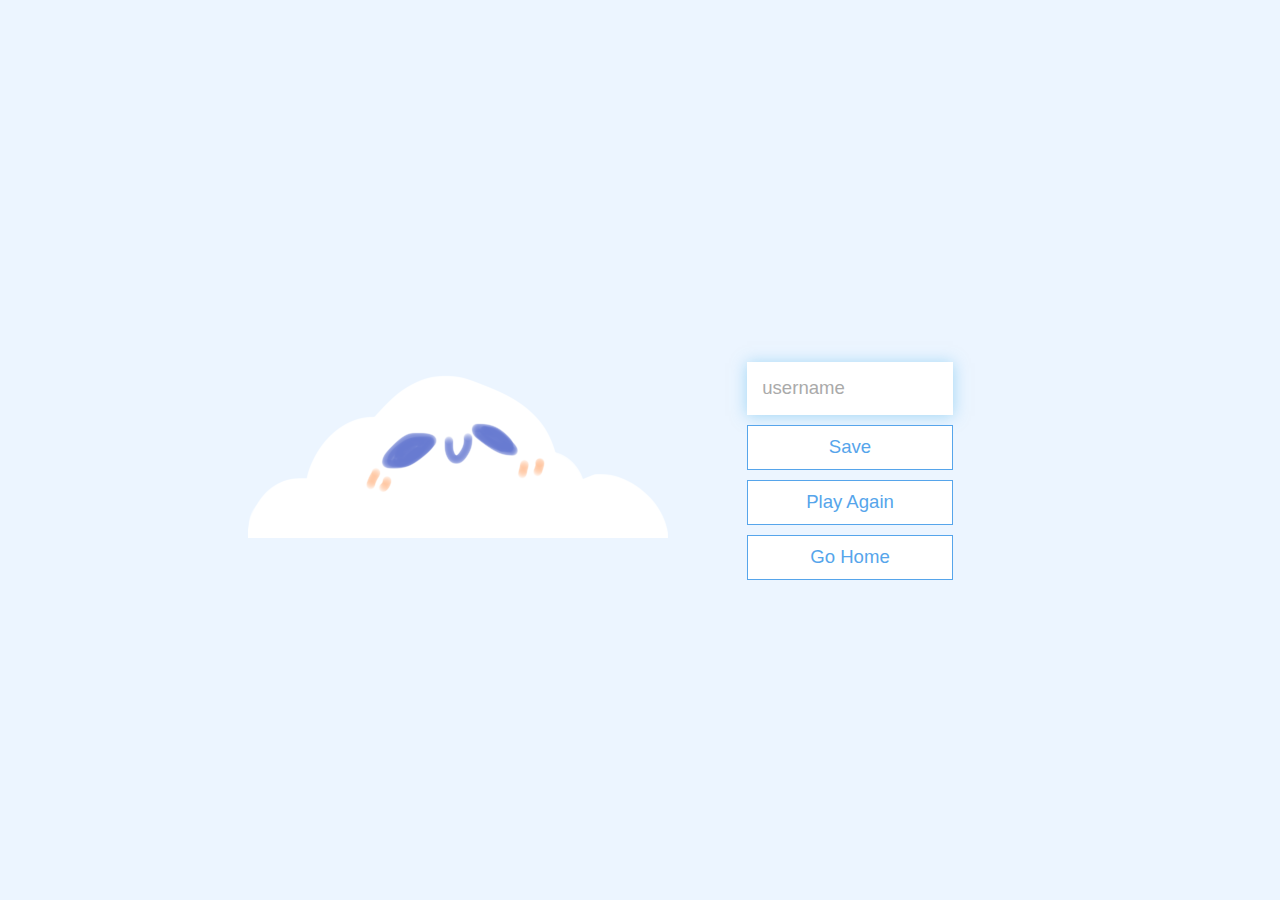
<file: end.html>
<!DOCTYPE html>
<html lang="en">
<head>
    <meta charset="UTF-8">
    <meta http-equiv="X-UA-Compatible" content="IE=edge">
    <meta name="viewport" content="width=device-width, initial-scale=1.0">
    <title>Document</title>
    <link rel="stylesheet" href="assets/style.css">
</head>
<body>
    <div class="container">
        <img src="assets/images/header_buddy.png" class="buddy" alt="Buddy" title="Hi! My name is Buddy!">
        <div id="end" class="flex-center flex-column">
            <h1 id="finalScore"></h1>
            <form>
              <input type = "text" name = "username" id= "username" placeholder= "username"
              />
              <button type="submit" class="btn" id="saveScoreBtn" onclick="saveHighScore(event)" disabled>
              Save
              </button>
         </form>

            <a href="game.html" class="btn">Play Again</a>
            <a href="index.html" class="btn"> Go Home</a>
        </div>
    </div>
    <script src="assets/end.js"></script>
</body>
</html>
</file>
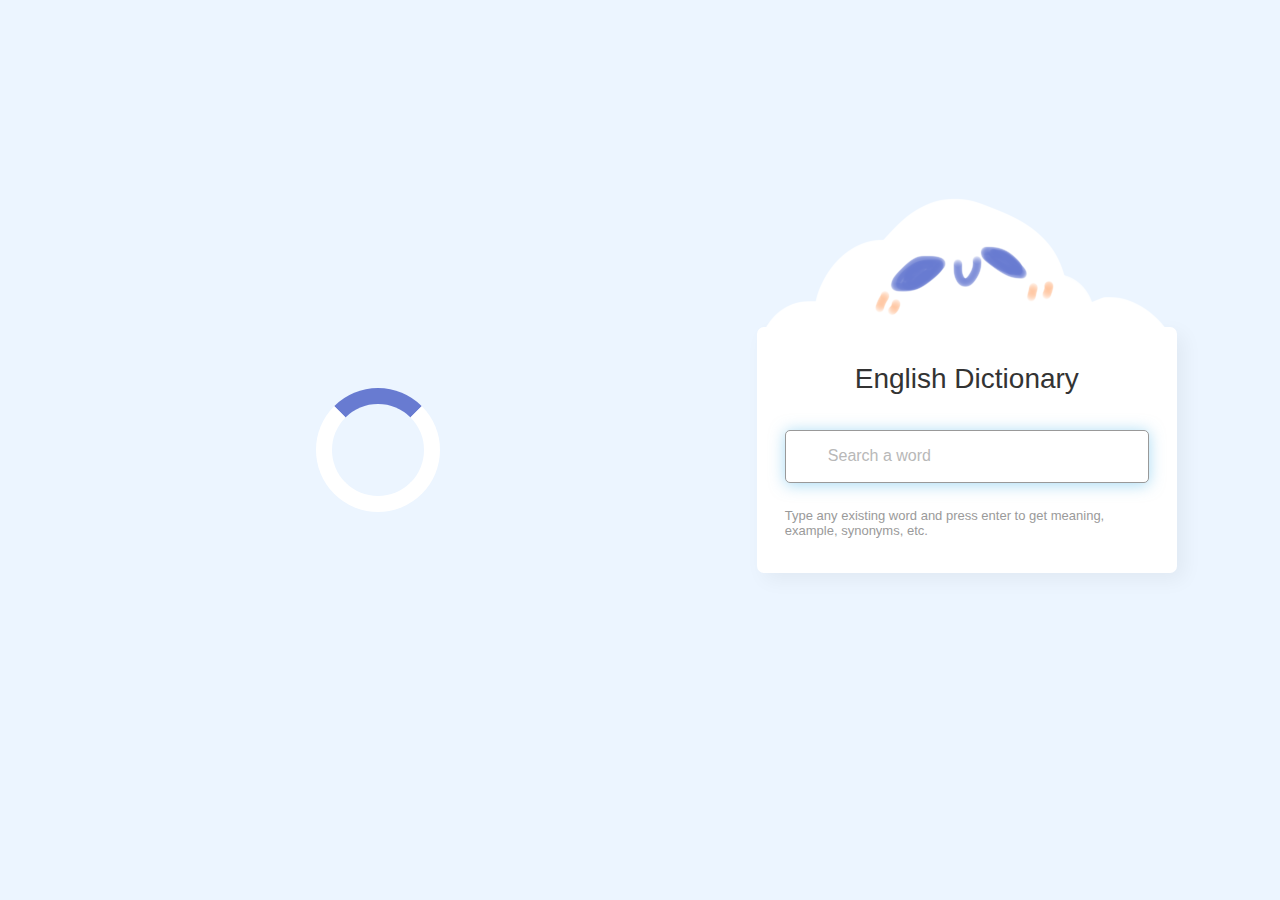
<file: game.html>
<!DOCTYPE html>
<html lang="en">
<head>
    <meta charset="UTF-8">
    <meta http-equiv="X-UA-Compatible" content="IE=edge">
    <meta name="viewport" content="width=device-width, initial-scale=1.0">
    <title>Document</title>
    
    <link rel="stylesheet" href="assets/style.css">
    <link rel="stylesheet" href="assets/game.css">
</head>
<body>
    <div class="container">

      <!-- Loader will appear if questions have not fully loaded -->
        <div id="loader"></div>
        <div id="game" class="justify-center flex-column hidden">
            <div id="hud">
                <div id="hud-item">
                    <p class="hud-prefix" id="progressText"></p>
                    <!--  the filling of the progress bar changes as questions are answered  -->
                    <div id="progressBar">
                        <div id="progressBarFull"></div>
                    </div>
                </div>
                <div id="hud-item">
                    <p class="hud-prefix" >
                        Score
                    </p>
                    <h1 class="hud-main-text" id = "score">
                        0
                    </h1>
                </div>
            </div>

            <!-- where Question prompted from API list and choices will appear -->
            <h2 id="question"> </h2>
            <div class="choice-container">
                 <p class="choice-prefix">A</p>
                 <p class="choice-text" data-number="1"></p>
            </div>
             <div class="choice-container">
                 <p class="choice-prefix">B</p>
                 <p class="choice-text" data-number="2"></p>
            </div>
            <div class="choice-container">
                <p class="choice-prefix">C</p>
                <p class="choice-text" data-number="3"></p>
           </div>
           <div class="choice-container">
                <p class="choice-prefix">D</p>
                <p class="choice-text" data-number="4"></p>
             </div>
        </div>
    </div>
    <script src="assets/game.js"></script>

    <!-- Dictionary API -->
    <div class="wrapper">
        <img src="assets/images/header_buddy.png" class="buddy" alt="Buddy" title="Hi! My name is Buddy!">
        <header>English Dictionary</header>
        <div class="search">
          <input type="text" placeholder="Search a word" required spellcheck="false">
          <i class="fas fa-search"></i>
          <span class="material-icons">close</span>
        </div>
        <p class="info-text">Type any existing word and press enter to get meaning, example, synonyms, etc.</p>
        <ul>
          <li class="word">
            <div class="details">
              <p>__</p>
              <span>_ _</span>
            </div>
            <i class="fas fa-volume-up"></i>
          </li>
          <div class="content">
            <li class="meaning">
              <div class="details">
                <p>Meaning</p>
                <span>___</span>
              </div>
            </li>
            <li class="example">
              <div class="details">
                <p>Example</p>
                <span>___</span>
              </div>
            </li>
            <li class="synonyms">
              <div class="details">
                <p>Synonyms</p>
                <div class="list"></div>
              </div>
            </li>
          </div>
        </ul>
      </div>
      <script src="assets/dictionary.js"></script>
    <!-- end Dictionary API -->
</body>

</html>
</file>
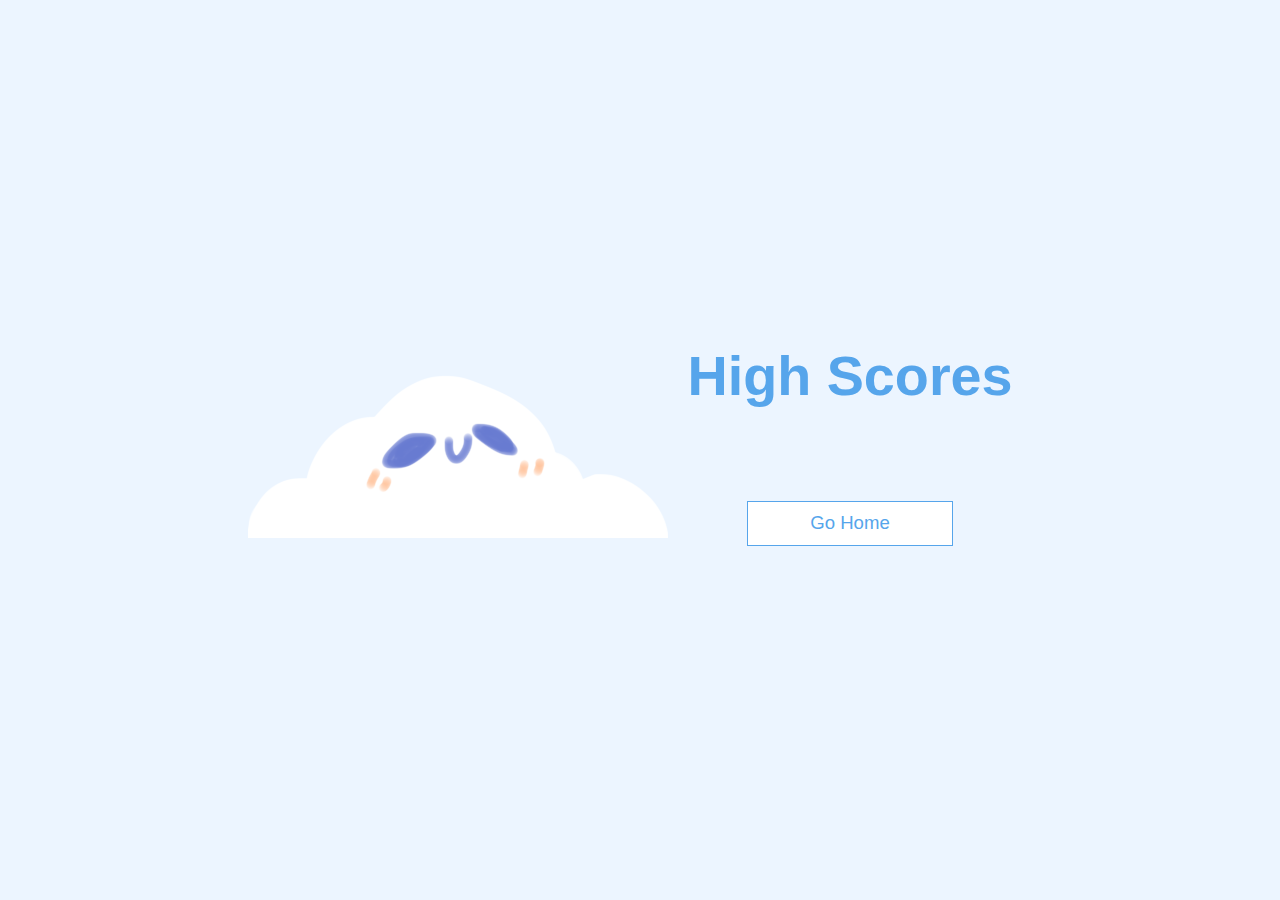
<file: highscores.html>
<!DOCTYPE html>
<html lang="en">
  <head>
    <meta charset="UTF-8" />
    <meta name="viewport" content="width=device-width, initial-scale=1.0" />
    <meta http-equiv="X-UA-Compatible" content="ie=edge" />
    <title>High Scores</title>
    <link rel="stylesheet" href="assets/style.css" />
    <link rel="stylesheet" href="assets/highscores.css" />
  </head>
  <body>
    <div class="container">
      <img src="assets/images/header_buddy.png" class="buddy" alt="Buddy" title="Hi! My name is Buddy!">
      <div id="highScores" class="flex-center flex-column">
        <h1 id="finalScore">High Scores</h1>
        <ul id="highScoresList"></ul>
        <a class="btn" href="index.html">Go Home</a>
      </div>
    </div>
    <script src="assets/highscores.js"></script>
  </body>
</html>
</file>
<file: assets/style.css>
:root{
    background-color: #ecf5ff;
    font-size: 64.5%;
}
*{
    box-sizing: border-box;
    font-family:Arial, Helvetica, sans-serif;
    margin: 0;
    padding:0;
    color: #333
}

h1,
h2,
h3,
h4{
    margin-bottom: 1rem
}

h1{
    font-size: 5.4rem;
    color:#56a5eb;
    margin-bottom: 5rem
}

h1>span{
    font-size: 2.4 rem;
    font-weight: 500;
}

h2{
    font-size:4.2rem;
    margin-bottom: 4rem;
    font-weight: 700;
}

h3{
    font-size:2.8rem;
    font-weight: 500;
}

/* utilities */

.container{
    width: 100vw;
    height: 100vh;
    display: flex;
    justify-content: center;
    align-items: center;
    max-width: 80rem;
    margin: 0 auto;
    padding: 2rem;
}

.container > * {
    width: 100%;
}


.flex-column {
    display: flex;
    flex-direction: column;
  }
  
  .flex-center {
    justify-content: center;
    align-items: center;
  }
  
  .justify-center {
    justify-content: center;
  }
  
  .text-center {
    text-align: center;
  }
  
  .hidden {
    display: none;
  }
  
  /* BUTTONS */
  .btn {
    font-size: 1.8rem;
    padding: 1rem 0;
    width: 20rem;
    text-align: center;
    border: 0.1rem solid #56a5eb;
    margin-bottom: 1rem;
    text-decoration: none;
    color: #56a5eb;
    background-color: white;
  }
  
  .btn:hover {
    cursor: pointer;
    box-shadow: 0 0.4rem 1.4rem 0 rgba(86, 185, 235, 0.5);
    transform: translateY(-0.1rem);
    transition: transform 150ms;
  }
  
  .btn[disabled]:hover {
    cursor: not-allowed;
    box-shadow: none;
    transform: none;
  }

  
/* FORMS */
form {
  width: 100%;
  display: flex;
  flex-direction: column;
  align-items: center;
}

input {
  margin-bottom: 1rem;
  width: 20rem;
  padding: 1.5rem;
  font-size: 1.8rem;
  border: none;
  box-shadow: 0 0.1rem 1.4rem 0 rgba(86, 185, 235, 0.5);
}

input::placeholder {
  color: #aaa;
}
</file>
<file: assets/game.css>
.choice-container{
display: flex;
margin-bottom: 0.5rem;
width: 100%;
font-size: 2.5rem;
border: 0.1rem solid rgba(5, 28, 49, 0.25);
background-color: white;
border-radius: 25px;
padding: 10px;
}
.choice-container:hover{
    cursor:pointer;
    box-shadow: 0 0.4rem 1.5rem rgba(5, 28, 49, 0.25);
    transform: translateY(-0.1rem);
    transition: transform 150ms;
}
.choice-prefix{
    padding: 1.5rem 2.5rem;
    background-color: #687bd1;
    color: white;
    margin-left: 2rem;
    border-radius: 4px 20px;
}

.choice-text{
    padding: 1.5rem;
    width: 100%;
   
}


/* hud */

#hud{
display:flex;
justify-content: space-between;
}
.hud-prefix{
    text-align: center;
    font-size:2rem;
    font-weight: 700;
}

.hud-main-text{
    text-align: center;
}

#progressBar{
    width: 25rem;
    height: 4rem;
    border:0.3rem solid #687bd1;
    margin-top: 2rem;
    border-radius: 10px;

} 

#progressBarFull{
    height: 3.4rem;
    background-color:#687bd1;
    width: 0%;
}

.correct{
    background-color: rgb(127, 255, 202);
}
.incorrect{
    background-color:lightcoral;
}

#loader {
    border: 1.6rem solid white;
    border-radius: 50%;
    border-top: 1.6rem solid #687bd1;
    width: 12rem;
    height: 12rem;
    animation: spin 2s linear infinite;
  }
  /* animation for loader circle */
  @keyframes spin {
    0% {
      transform: rotate(0deg);
    }
    100% {
      transform: rotate(360deg);
    }
  }




/* Dictionary API formatting */
body{
  display: flex;
  align-items: center;
  justify-content: center;
  min-height: 100vh;
  /* background: #c3d8f6; */
}
::selection{
  color: #fff;
  background: #373941;
}
.wrapper{
  margin-right: 10rem;
  width: 420px;
  border-radius: 7px;
  background: #fff;
  padding: 25px 28px 45px;
  box-shadow: 7px 7px 20px rgba(0, 0, 0, 0.05);
  animation-name: buddyWrapper;
  animation-duration: 2s;
  animation-iteration-count: infinite;
}

@keyframes buddyWrapper {
  0% {margin-top: 0px;}
  50% {margin-top: 5px;}
  100% {margin-top: 0px;}
}
.wrapper header{
  font-size: 28px;
  font-weight: 500;
  text-align: center;
}
.wrapper .search{
  position: relative;
  margin: 35px 0 18px;
}
.search input{
  height: 53px;
  width: 100%;
  outline: none;
  font-size: 16px;
  border-radius: 5px;
  padding: 0 42px;
  border: 1px solid #999;
}
.search input:focus{
  padding: 0 41px;
  border: 2px solid #687bd1;
}
.search input::placeholder{
  color: #B8B8B8;
}
.search :where(i, span){
  position: absolute;
  top: 50%;
  color: #999;
  transform: translateY(-50%);
}
.search i{
  left: 18px;
  pointer-events: none;
  font-size: 16px;
}
.search input:focus ~ i{
  color: #687bd1;
}
.search span{
  right: 15px;
  cursor: pointer;
  font-size: 18px;
  display: none;
}
.search input:valid ~ span{
  display: block;
}
.wrapper .info-text{
  font-size: 13px;
  color: #9A9A9A;
  margin: -3px 0 -10px;
}
.wrapper.active .info-text{
  display: none;
}
.info-text span{
  font-weight: 500;
}
.wrapper ul{
  height: 0;
  opacity: 0;
  padding-right: 1px;
  overflow-y: hidden;
  transition: all 0.2s ease;
}
.wrapper.active ul{
  opacity: 1;
  height: 303px;
}
.wrapper ul li{
  display: flex;
  list-style: none;
  margin-bottom: 14px;
  align-items: center;
  padding-bottom: 17px;
  border-bottom: 1px solid #D9D9D9;
  justify-content: space-between;
}
ul li:last-child{
  margin-bottom: 0;
  border-bottom: 0;
  padding-bottom: 0;
}
ul .word p{
  font-size: 22px;
  font-weight: 500;
}
ul .word span{
  font-size: 12px;
  color: #989898;
}
ul .word i{
  color: #999;
  font-size: 15px;
  cursor: pointer;
}
ul .content{
  max-height: 215px;
  overflow-y: auto;
}
ul .content::-webkit-scrollbar{
  width: 0px;
}
.content li .details{
  padding-left: 10px;
  border-radius: 4px 0 0 4px;
  border-left: 3px solid #687bd1;
}
.content li p{
  font-size: 17px;
  font-weight: 500;
}
.content li span{
  font-size: 15px;
  color: #7E7E7E;
}
.content .synonyms .list{
  display: flex;
  flex-wrap: wrap;
}
.content .synonyms span{
  cursor: pointer;
  margin-right: 5px;
  text-decoration: underline;
}

/* Buddy */
.buddy {
  margin-left: -28px;
  margin-top: -170px;
}
</file>
<file: assets/highscores.css>
#highScoresList {
    list-style: none;
    padding-left: 0;
    margin-bottom: 4rem;
  }
  
  .high-score {
    font-size: 2.8rem;
    margin-bottom: 0.5rem;
  }
  
  .high-score:hover {
    transform: scale(1.025);
  }
</file>
